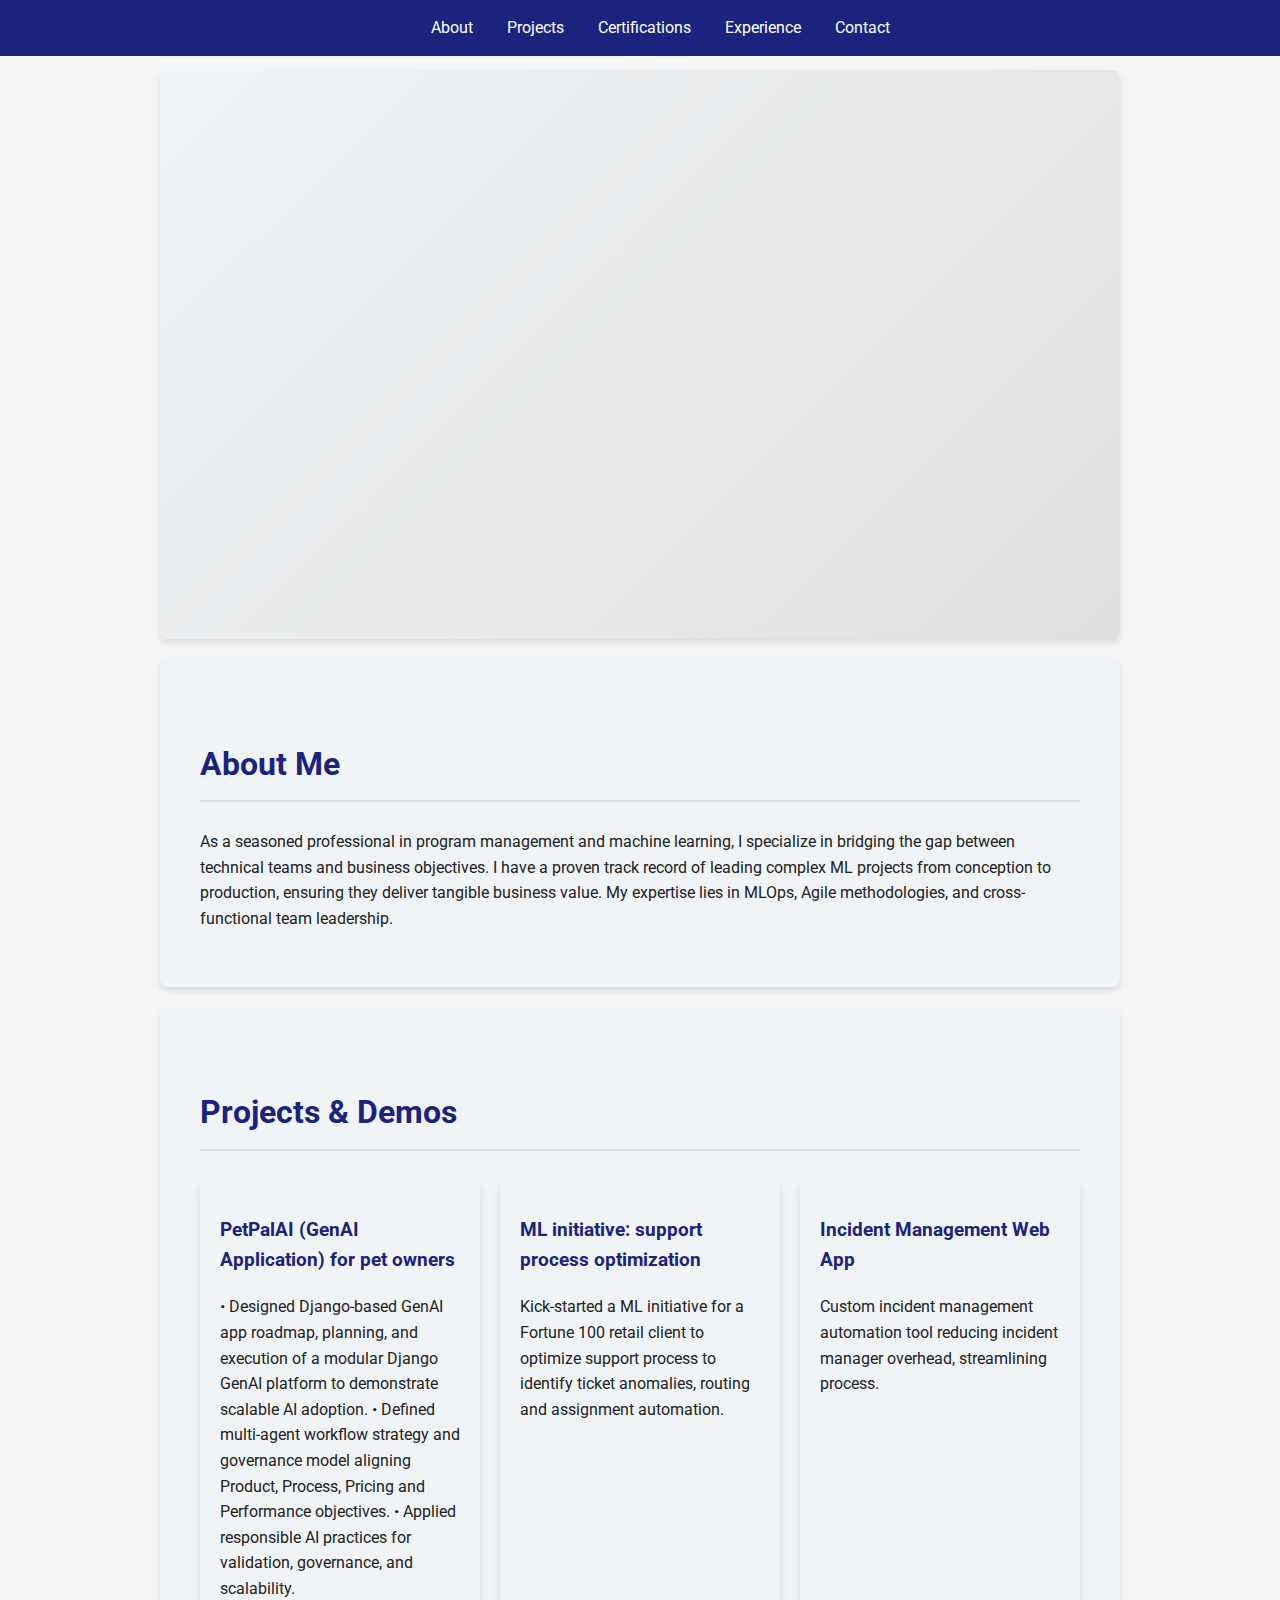
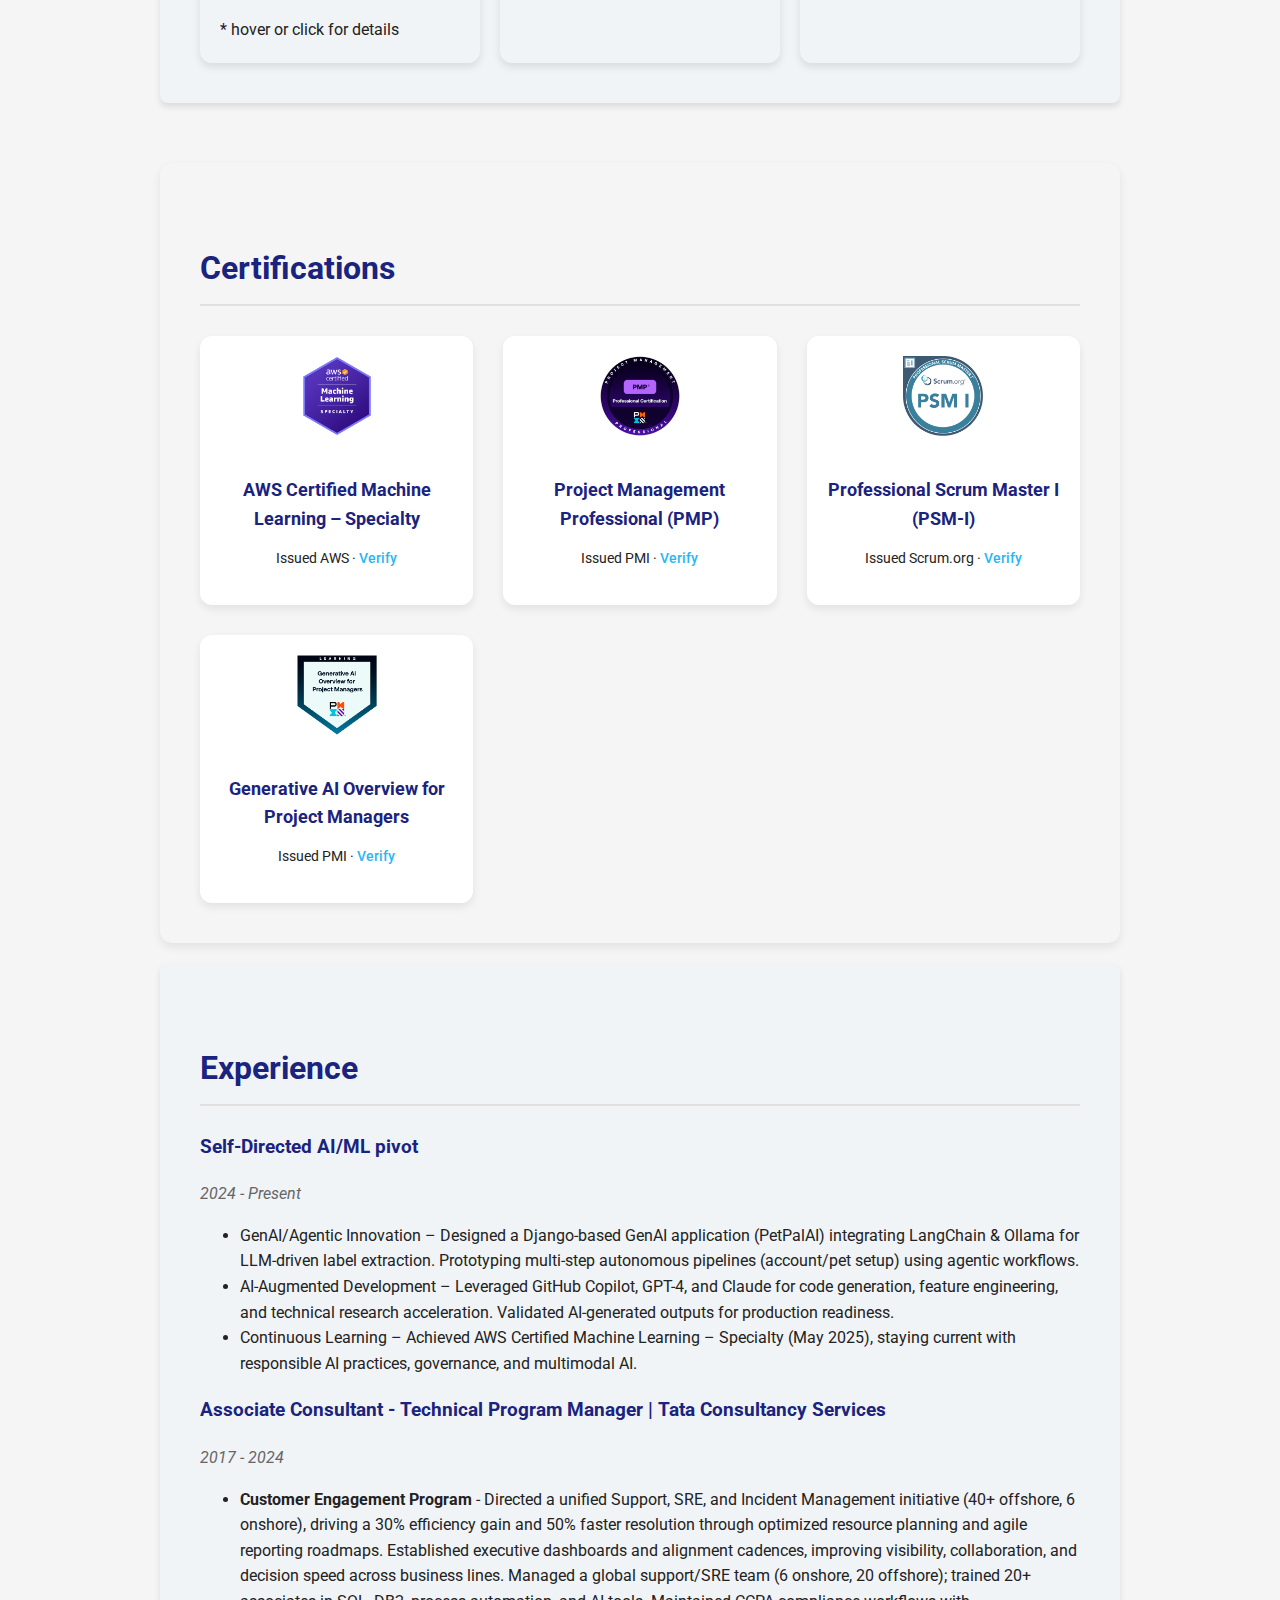
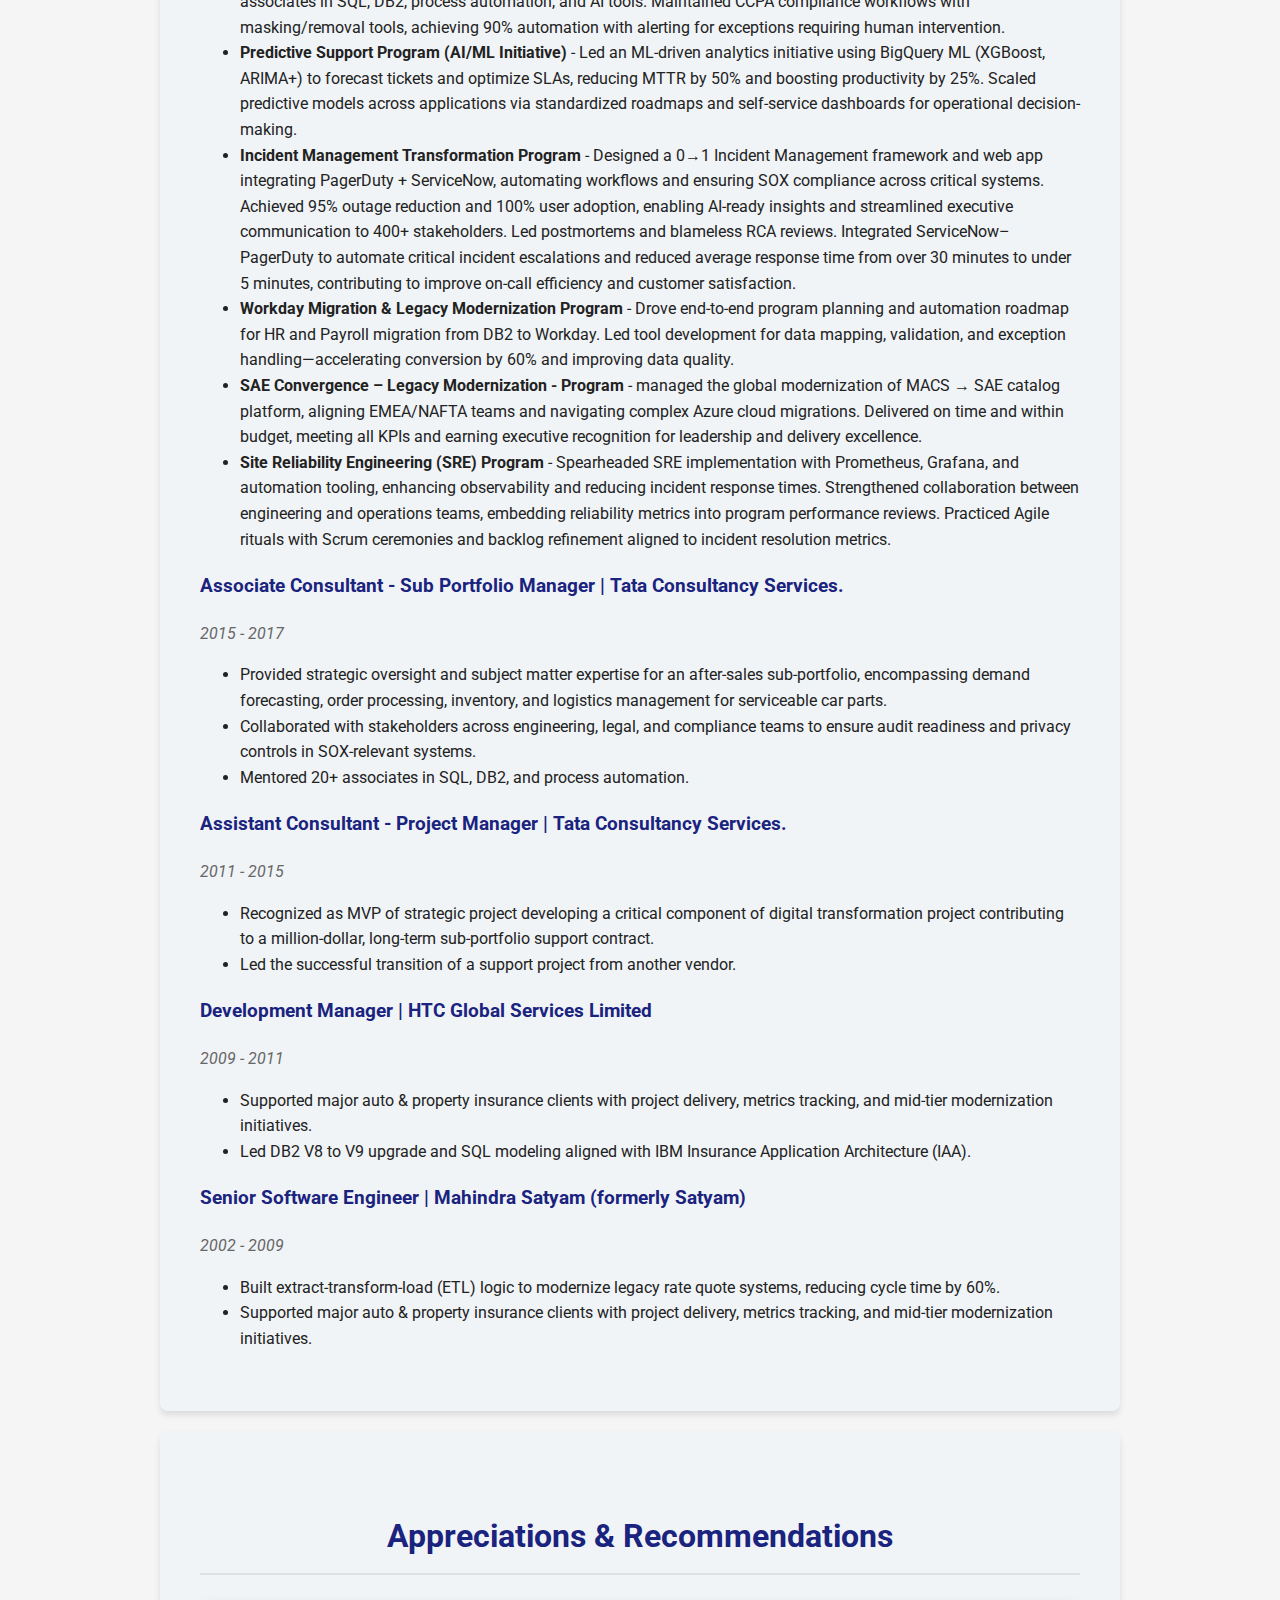
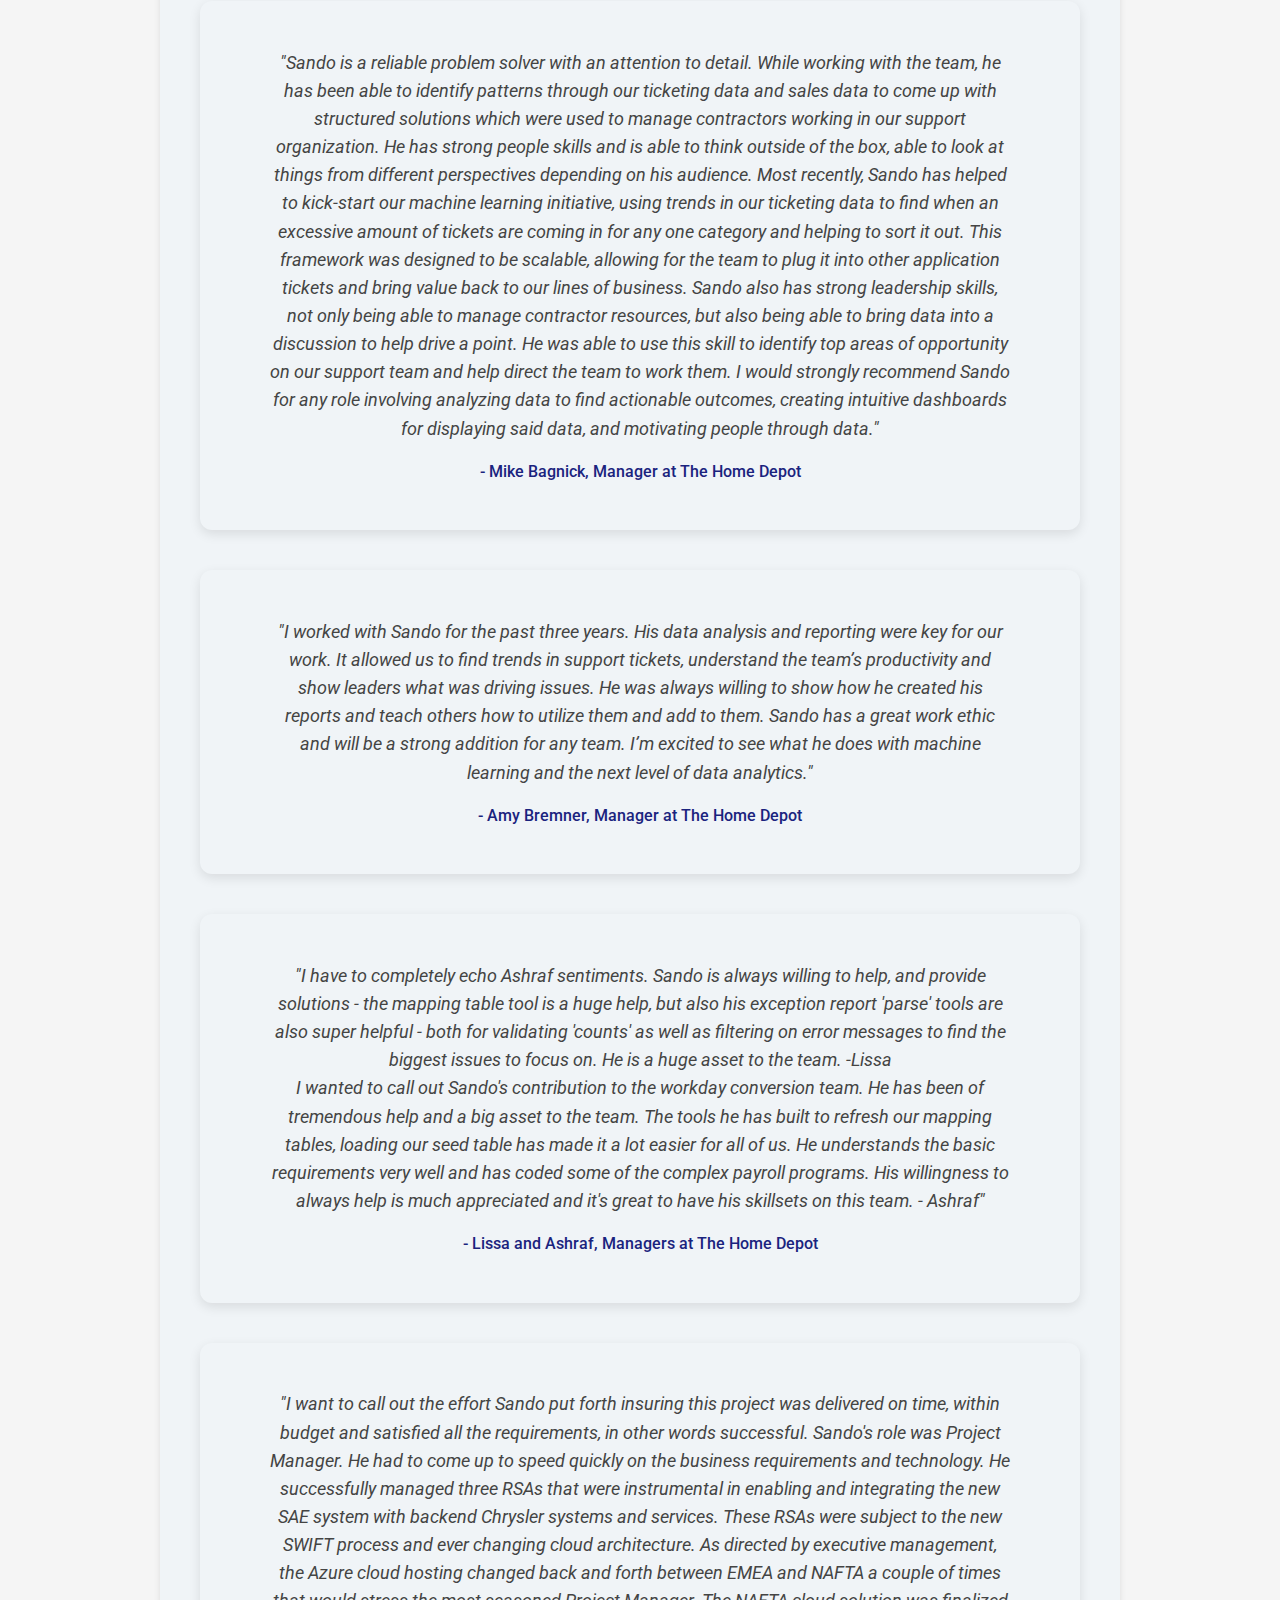
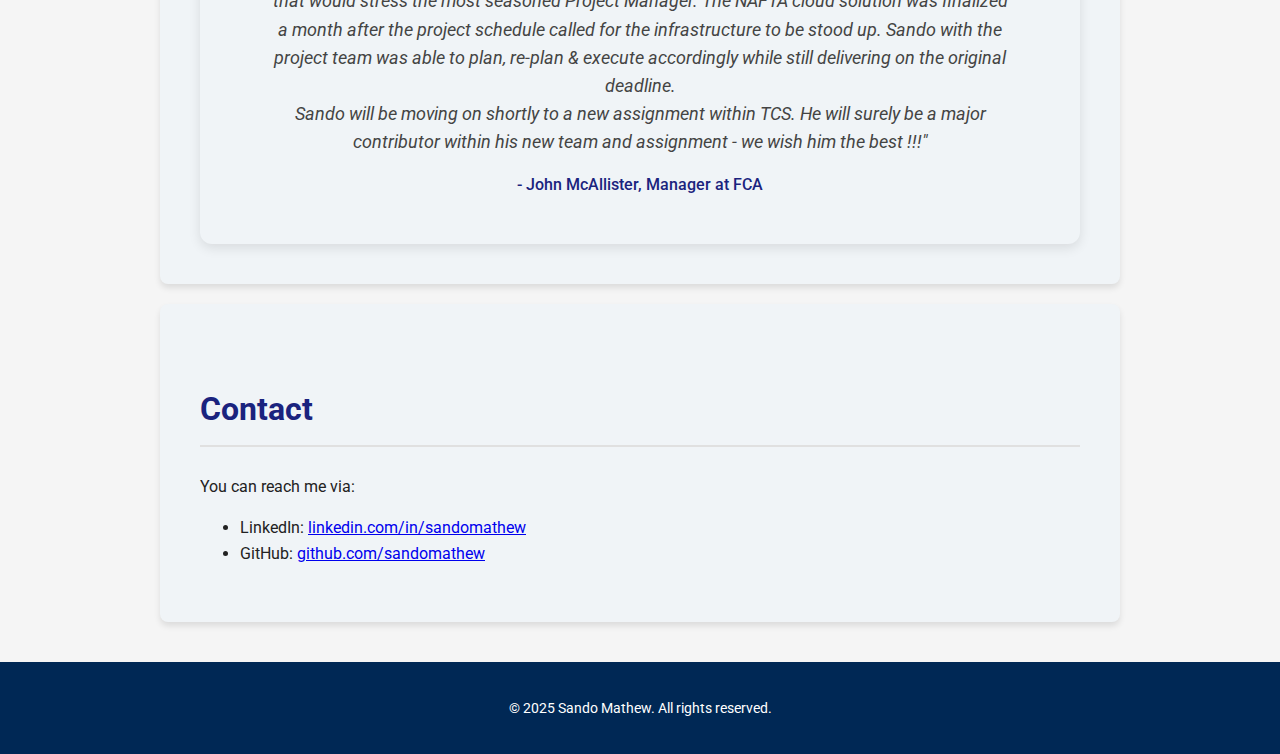
<file: index.html>
<!DOCTYPE html>
<html lang="en">
<head>
    <meta charset="UTF-8">
    <meta name="viewport" content="width=device-width, initial-scale=1.0">
    <title>Sando Mathew - Senior Program Manager | AI & ML Leader</title>
    <link rel="stylesheet" href="styles.css">
    <link href="https://fonts.googleapis.com/css2?family=Roboto:wght@300;400;700&display=swap" rel="stylesheet">
</head>
<body>

    <header>
        <nav class="navbar">
            <a href="#about" class="nav-link">About</a>
            <a href="#projects" class="nav-link">Projects</a>
            <a href="#certifications" class="nav-link">Certifications</a>
            <a href="#experience" class="nav-link">Experience</a>
            <a href="#contact" class="nav-link">Contact</a>
        </nav>
    </header>

    <main>
        <section id="hero" class="hero-section">
          <div class="hero-container">
            <div class="hero-text">
              <h1 class="fade-slide">Sando Mathew</h1>
              <h2 class="fade-slide delay1"> Senior Program Manager | AI & ML Leader </h2>
              <p class="fade-slide delay2">
                Driving digital transformation, AI/ML innovation, and enterprise-scale modernization.
                20+ years experience leading global teams and delivering $10M+ strategic programs.
              </p>
<!--              <div class="hero-buttons fade-slide delay3">-->
<!--                <a href="#projects" class="btn-primary">View Projects</a>-->
<!--                <a href="Sando_Mathew_Resume.pdf" class="btn-secondary" target="_blank">Download Resume</a>-->
<!--              </div>-->
              <div class="hero-buttons fade-slide delay3">
                  <div class="hero-badges">
                      <a href="https://www.linkedin.com/in/sandomathew" target="_blank">
                        <img src="images/Badges/LinkedIn.png" alt="LinkedIn" class="cert-badge" >
                      </a>
                      <a href="https://github.com/sandomathew" target="_blank">
                        <img src="images/Badges/github.png" alt="GitHub" class="cert-badge">
                      </a>
                      <a href="https://www.credly.com/badges/6bbac09e-1a74-4b70-8c22-c7da26a777e6/public_url" target="_blank">
                        <img src="images/Badges/mls.png" alt="AWS Machine Learning Specialty" class="cert-badge">
                      </a>
                      <a href="https://www.credly.com/badges/20fe50a8-3d65-4334-889a-e307dcb56165/public_url" target="_blank">
                        <img src="images/Badges/psm.png" alt="Professional Scrum Master I (PSM-I)" class="cert-badge">
                      </a>
                      <a href="https://www.credly.com/badges/136e7559-2525-4cb7-88a8-2105c59c1699/public_url" target="_blank">
                        <img src="images/Badges/pmp.png" alt="Project Management Professional (PMP)" class="cert-badge">
                      </a>
                  </div>
              </div>
            </div>
            <div class="hero-image fade-slide delay2">
              <img src="images/profile/profile.png" alt="Sando Mathew Profile Picture">
            </div>
          </div>
        </section>

        <section id="about">
            <h2>About Me</h2>
            <p>
                As a seasoned professional in program management and machine learning, I specialize in bridging the gap between technical teams and business objectives. I have a proven track record of leading complex ML projects from conception to production, ensuring they deliver tangible business value. My expertise lies in MLOps, Agile methodologies, and cross-functional team leadership.
            </p>
        </section>

        <section id="projects">
          <h2>Projects & Demos</h2>
          <div class="project-grid">
            <div class="project-card">
              <h3>PetPalAI (GenAI Application) for pet owners</h3>
              <p>• Designed Django-based GenAI app roadmap, planning, and execution of a modular Django GenAI platform to demonstrate scalable AI adoption.
                    • Defined multi-agent workflow strategy and governance model aligning Product, Process, Pricing and Performance objectives. • Applied responsible AI practices for validation, governance, and scalability.</p>
              * hover or click for details
              <div class="project-hover">
                <p><strong>Stack:</strong> Django, LangChain, Ollama, RAG, Vector DB</p>
                <p><strong>Outcomes:</strong> Validated multi-agent workflows, applied Responsible AI practices.</p>
                <a href="petpalai.html">View details</a>
              </div>
            </div>
            <div class="project-card">
              <h3>ML initiative: support process optimization</h3>
              <p>Kick-started a ML initiative for a Fortune 100 retail client to optimize support process to identify ticket anomalies, routing and assignment automation. </p>
              <div class="project-hover">
                <p><strong>Stack:</strong> BQML, ARIMA+, XGBOOST, Linear and Logistic Regression, Python, BigQuery, SQL</p>
                <p><strong>Outcomes:</strong> Reduced MTTR by 50%, productivity increase by 75%, SLA optimization, improved customer satisfaction.</p>
              </div>
            </div>
            <div class="project-card">
              <h3>Incident Management Web App</h3>
              <p>Custom incident management automation tool reducing incident manager overhead, streamlining process.</p>
              <div class="project-hover">
                <p><strong>Stack:</strong> Python, Django, Pandas, Matplotlib, ServiceNow and PagerDuty API integrations</p>
                <p><strong>Outcomes:</strong> Reduced change outages by 95%, 100% adoption by incident managers, features incorporated to MIM.</p>
              </div>
            </div>
          </div>
        </section>
        <section id="certifications">
          <h2>Certifications</h2>
          <div class="cert-grid">

            <div class="cert-card">
              <img src="images/Badges/mls.png" alt="AWS Machine Learning Specialty">
              <div class="cert-info">
                <h3>AWS Certified Machine Learning – Specialty</h3>
                <p>Issued AWS · <a href="https://www.credly.com/badges/6bbac09e-1a74-4b70-8c22-c7da26a777e6/public_url" target="_blank">Verify</a></p>
              </div>
            </div>

            <div class="cert-card">
              <img src="images/Badges/pmp.png" alt="PMP Certification">
              <div class="cert-info">
                <h3>Project Management Professional (PMP)</h3>
                <p>Issued PMI · <a href="https://www.credly.com/badges/136e7559-2525-4cb7-88a8-2105c59c1699/public_url" target="_blank">Verify</a></p>
              </div>
            </div>

            <div class="cert-card">
              <img src="images/Badges/psm.png" alt="Professional Scrum Master I">
              <div class="cert-info">
                <h3>Professional Scrum Master I (PSM-I)</h3>
                <p>Issued Scrum.org · <a href="https://www.credly.com/badges/20fe50a8-3d65-4334-889a-e307dcb56165/public_url" target="_blank">Verify</a></p>
              </div>
            </div>

            <div class="cert-card">
              <img src="images/Badges/genaiPM.png" alt="Generative AI Overview for Project Managers">
              <div class="cert-info">
                <h3>Generative AI Overview for Project Managers</h3>
                <p>Issued PMI · <a href="https://www.credly.com/badges/92f5a990-3a4f-42a6-b498-7d3e5e0d5834/public_url" target="_blank">Verify</a></p>
              </div>
            </div>

          </div>
        </section>

        <section id="experience">
            <h2>Experience</h2>
            <div class="job-item">
                <h3>Self-Directed AI/ML pivot </h3>
                <p class="duration">2024 - Present</p>
                <ul>
                    <li>GenAI/Agentic Innovation – Designed a Django-based GenAI application (PetPalAI) integrating LangChain & Ollama for LLM-driven label extraction. Prototyping multi-step autonomous pipelines (account/pet setup) using agentic workflows.</li>
                    <li>AI-Augmented Development – Leveraged GitHub Copilot, GPT-4, and Claude for code generation, feature engineering, and technical research acceleration. Validated AI-generated outputs for production readiness.</li>
                    <li>Continuous Learning – Achieved AWS Certified Machine Learning – Specialty (May 2025), staying current with responsible AI practices, governance, and multimodal AI.</li>
                </ul>
            </div>
            <div class="job-item">
                <h3>Associate Consultant - Technical Program Manager | Tata Consultancy Services</h3>
                <p class="duration">2017 - 2024</p>
                <ul>
                    <li><b>Customer Engagement Program</b> - Directed a unified Support, SRE, and Incident Management initiative (40+ offshore, 6 onshore), driving a 30% efficiency gain and 50% faster resolution through optimized resource planning and agile reporting roadmaps. Established executive dashboards and alignment cadences, improving visibility, collaboration, and decision speed across business lines. Managed a global support/SRE team (6 onshore, 20 offshore); trained 20+ associates in SQL, DB2, process automation, and AI tools. Maintained CCPA compliance workflows with masking/removal tools, achieving 90% automation with alerting for exceptions requiring human intervention.</li>
                    <li><b>Predictive Support Program (AI/ML Initiative)</b> - Led an ML-driven analytics initiative using BigQuery ML (XGBoost, ARIMA+) to forecast tickets and optimize SLAs, reducing MTTR by 50% and boosting productivity by 25%. Scaled predictive models across applications via standardized roadmaps and self-service dashboards for operational decision-making.</li>
                    <li><b>Incident Management Transformation Program</b> - Designed a 0→1 Incident Management framework and web app integrating PagerDuty + ServiceNow, automating workflows and ensuring SOX compliance across critical systems. Achieved 95% outage reduction and 100% user adoption, enabling AI-ready insights and streamlined executive communication to 400+ stakeholders. Led postmortems and blameless RCA reviews. Integrated ServiceNow–PagerDuty to automate critical incident escalations and reduced average response time from over 30 minutes to under 5 minutes, contributing to improve on-call efficiency and customer satisfaction.</li>
                    <li><b>Workday Migration & Legacy Modernization Program</b> - Drove end-to-end program planning and automation roadmap for HR and Payroll migration from DB2 to Workday. Led tool development for data mapping, validation, and exception handling—accelerating conversion by 60% and improving data quality.</li>
                    <li><b>SAE Convergence – Legacy Modernization - Program</b> - managed the global modernization of MACS → SAE catalog platform, aligning EMEA/NAFTA teams and navigating complex Azure cloud migrations. Delivered on time and within budget, meeting all KPIs and earning executive recognition for leadership and delivery excellence.</li>
                    <li><b>Site Reliability Engineering (SRE) Program </b> - Spearheaded SRE implementation with Prometheus, Grafana, and automation tooling, enhancing observability and reducing incident response times. Strengthened collaboration between engineering and operations teams, embedding reliability metrics into program performance reviews. Practiced Agile rituals with Scrum ceremonies and backlog refinement aligned to incident resolution metrics.</li>
                </ul>
            </div>
            <div class="job-item">
                <h3>Associate Consultant - Sub Portfolio Manager | Tata Consultancy Services.</h3>
                <p class="duration">2015 - 2017</p>
                <ul>
                    <li>Provided strategic oversight and subject matter expertise for an after-sales sub-portfolio, encompassing demand forecasting, order processing, inventory, and logistics management for serviceable car parts.</li>
                    <li>Collaborated with stakeholders across engineering, legal, and compliance teams to ensure audit readiness and privacy controls in SOX-relevant systems.</li>
                    <li>Mentored 20+ associates in SQL, DB2, and process automation.</li>
                </ul>
            </div>
            <div class="job-item">
                <h3>Assistant Consultant - Project Manager | Tata Consultancy Services.</h3>
                <p class="duration">2011 - 2015</p>
                <ul>
                    <li>Recognized as MVP of strategic project developing a critical component of digital transformation project contributing to a million-dollar, long-term sub-portfolio support contract.</li>
                    <li>Led the successful transition of a support project from another vendor.</li>
                </ul>
            </div>
            <div class="job-item">
                <h3>Development Manager | HTC Global Services Limited</h3>
                <p class="duration">2009 - 2011</p>
                <ul>
                    <li>Supported major auto & property insurance clients with project delivery, metrics tracking, and mid-tier modernization initiatives.</li>
                    <li>Led DB2 V8 to V9 upgrade and SQL modeling aligned with IBM Insurance Application Architecture (IAA).</li>
                </ul>
            </div>
            <div class="job-item">
                <h3>Senior Software Engineer | Mahindra Satyam (formerly Satyam)</h3>
                <p class="duration">2002 - 2009</p>
                <ul>
                    <li>Built extract-transform-load (ETL) logic to modernize legacy rate quote systems, reducing cycle time by 60%.</li>
                    <li>Supported major auto & property insurance clients with project delivery, metrics tracking, and mid-tier modernization initiatives.</li>
                </ul>
            </div>
        </section>

        <section id="testimonials">
            <h2>Appreciations & Recommendations</h2>
            <div class="testimonial-container">
                <div class="testimonial-item">
                    <blockquote class="testimonial-text">
                        "Sando is a reliable problem solver with an attention to detail. While working with the team, he has been able to identify patterns through our ticketing data and sales data to come up with structured solutions which were used to manage contractors working in our support organization. He has strong people skills and is able to think outside of the box, able to look at things from different perspectives depending on his audience.

        Most recently, Sando has helped to kick-start our machine learning initiative, using trends in our ticketing data to find when an excessive amount of tickets are coming in for any one category and helping to sort it out. This framework was designed to be scalable, allowing for the team to plug it into other application tickets and bring value back to our lines of business.

        Sando also has strong leadership skills, not only being able to manage contractor resources, but also being able to bring data into a discussion to help drive a point. He was able to use this skill to identify top areas of opportunity on our support team and help direct the team to work them.

        I would strongly recommend Sando for any role involving analyzing data to find actionable outcomes, creating intuitive dashboards for displaying said data, and motivating people through data."
                    </blockquote>
                    <p class="testimonial-author">- Mike Bagnick, Manager at The Home Depot</p>
                    <div class="testimonial-image-wrapper">
                        <img src="images/recommendations/recommendation1.png" alt="Full recommendation from Mike" class="testimonial-image-hover">
                    </div>
                </div>

                <div class="testimonial-item">
                    <blockquote class="testimonial-text">
                        "I worked with Sando for the past three years. His data analysis and reporting were key for our work. It allowed us to find trends in support tickets, understand the team’s productivity and show leaders what was driving issues. He was always willing to show how he created his reports and teach others how to utilize them and add to them. Sando has a great work ethic and will be a strong addition for any team. I’m excited to see what he does with machine learning and the next level of data analytics."
                    </blockquote>
                    <p class="testimonial-author">-
        Amy Bremner, Manager at The Home Depot</p>
                    <div class="testimonial-image-wrapper">
                        <img src="images/recommendations/recommendation2.png" alt="Full recommendation from Amy" class="testimonial-image-hover">
                    </div>
                </div>

                <div class="testimonial-item">
                    <blockquote class="testimonial-text">
                        "I have to completely echo Ashraf sentiments. Sando is always willing to help, and provide solutions - the mapping table tool is a huge help, but also his exception report 'parse' tools are also super helpful - both for validating
        'counts' as well as filtering on error messages to find the biggest issues to focus on. He is a huge asset to the team. -Lissa <br> I wanted to call out Sando's contribution to the workday conversion team.
        He has been of tremendous help and a big asset to the team. The tools he has built to refresh our mapping tables, loading our seed table has made it a lot easier for all of us.
        He understands the basic requirements very well and has coded some of the complex payroll programs. His willingness to always help is much appreciated and it's great to have his skillsets on this team. - Ashraf"
                    </blockquote>
                    <p class="testimonial-author">-
        Lissa and Ashraf, Managers at The Home Depot</p>
                    <div class="testimonial-image-wrapper">
                        <img src="images/recommendations/recommendation3.png" alt="Full recommendation from Lissa and Ashraf" class="testimonial-image-hover">
                    </div>
                </div>

                <div class="testimonial-item">
                    <blockquote class="testimonial-text">
                        "I want to call out the effort Sando put forth insuring this project was delivered on time, within budget and satisfied all the requirements, in other words successful. Sando's role was Project Manager. He had to come up to speed quickly on the business requirements and technology. He successfully managed three RSAs that were instrumental in enabling and integrating the new SAE system with backend Chrysler systems and services. These RSAs were subject to the new SWIFT process and ever changing cloud architecture. As directed by executive management, the Azure cloud hosting changed back and forth between EMEA and NAFTA a couple of times that would stress the most seasoned Project Manager. The NAFTA cloud solution was finalized a month after the project schedule called for the infrastructure to be stood up. Sando with the project team was able to plan, re-plan & execute accordingly while still delivering on the original deadline. <br>
        Sando will be moving on shortly to a new assignment within TCS. He will surely be a major contributor within his new team and assignment - we wish him the best !!!"
                    </blockquote>
                    <p class="testimonial-author">-
        John McAllister, Manager at FCA</p>
                    <div class="testimonial-image-wrapper">
                        <img src="images/recommendations/recommendation4.png" alt="Full recommendation from John" class="testimonial-image-hover">
                    </div>
                </div>
                </div>
        </section>

        <section id="contact">
            <h2>Contact</h2>
            <p>You can reach me via:</p>
            <ul>
                <li>LinkedIn: <a href="https://www.linkedin.com/in/sandomathew">linkedin.com/in/sandomathew</a></li>
                <li>GitHub: <a href="https://github.com/sandomathew">github.com/sandomathew</a></li>
            </ul>
        </section>
    </main>

    <footer>
        <p>&copy; 2025 Sando Mathew. All rights reserved.</p>
    </footer>

    <script src="main.js"></script>
</body>
</html>
</file>
<file: styles.css>
/* General Body and Typography */
body {
    font-family: 'Roboto', sans-serif;
    line-height: 1.6;
    margin: 0;
    padding: 0;
    background-color: #f5f5f5; /* Silver background */
    color: #222; /* Charcoal text */
}


/* Container for all content */
main {
    max-width: 960px;
    margin: 0 auto;
    padding: 20px;
}

/* Headings */
h1, h2, h3 {
    font-weight: 700;
    color: #1a237e; /* Navy */
}

h1 {
    font-size: 2.5em;
    margin-bottom: 0.2em;
}

h2 {
    font-size: 2em;
    border-bottom: 2px solid #e0e0e0; /* Subtle divider */
    padding-bottom: 10px;
    margin-top: 40px;
}

/* Navigation Bar */
.navbar {
    position: fixed;
    top: 0;               
    left: 0;
    width: 100%;
    background-color: #1a237e;
    padding: 15px 20px;
    text-align: center;
    z-index: 1000;
}


.nav-link {
    color: white;
    text-decoration: none;
    font-weight: 400;
    margin: 0 15px;
    transition: color 0.3s ease;
}

.nav-link:hover {
    color: #29b6f6 /* Cyan accent on hover */
}



/* Hero Section */
.hero-section {
    margin-top: 50px;	
    padding: 80px 20px;
    background: linear-gradient(135deg,#f0f4f7, #e0e0e0);
    color: white;
    display: flex;
    justify-content: center;
    align-items: center;
}

.hero-container {
    display: flex;
    flex-wrap: wrap;
    max-width: 1100px;
    align-items: center;
    gap: 40px;
}

.hero-text {
    flex: 1;
    min-width: 300px;
}

.hero-text h1 {
    font-size: 3rem;
    margin: 0 0 10px;
    color: #1a237e;
}

.hero-text h2 {
    font-size: 1.5rem;
    margin: 0 0 20px;
    color: #29b6f6; /* Cyan accent */
}

.hero-text p {
    font-size: 1.1rem;
    color: #444;
    line-height: 1.6;
    margin-bottom: 20px;
}

.hero-buttons {
    display: flex;
    gap: 15px;
}

.btn-primary, .btn-secondary {
    padding: 10px 20px;
    border-radius: 6px;
    text-decoration: none;
    transition: background 0.3s ease, transform 0.2s ease;
}

.btn-primary {
    background: #002855;
    color: #fff;
}

.btn-primary:hover {
    background: #29b6f6; /* Cyan accent on hover */
    color: #002855;
    transform: translateY(-2px);
}

.btn-secondary {
    background: #b2dfdb;
    color: #002855;
}

.btn-secondary:hover {
    background: #80cbc4;
    transform: translateY(-2px);
}

.hero-image img {
    max-width: 280px;
    border-radius: 50%;
    box-shadow: 0 6px 12px rgba(0,0,0,0.15);
}

/* Fade + slide animation */
.fade-slide {
    opacity: 0;
    transform: translateY(20px);
    animation: fadeSlide 0.8s forwards;
}

.fade-slide.delay1 { animation-delay: 0.3s; }
.fade-slide.delay2 { animation-delay: 0.6s; }
.fade-slide.delay3 { animation-delay: 0.9s; }

@keyframes fadeSlide {
    to {
        opacity: 1;
        transform: translateY(0);
    }
}

.hero-badges {
    display: flex;
    gap: 20px;
    margin-top: 80px;
}

.cert-badge {
    height: 60px;
    filter: drop-shadow(0 2px 6px rgba(0,0,0,0.15));
    transition: transform 0.3s ease;
}

.cert-badge:hover {
    transform: scale(1.1);
}

/* Project Sections */
section {
    background-color: #f0f4f7; /* A soft, elegant background for the bubble */
    padding: 40px;
    margin-bottom: 20px;
    border-radius: 8px;
    box-shadow: 0 4px 6px rgba(0, 0, 0, 0.1);
}

.job-item, .project-item {
    margin-bottom: 20px;
}

.duration {
    font-style: italic;
    color: #666;
}

.project-item a {
    text-decoration: none;
    color: #007bff; /* A standard link color */
}

.project-item a:hover {
    text-decoration: underline;
}

.project-grid {
    display: grid;
    grid-template-columns: repeat(auto-fit, minmax(280px, 1fr));
    gap: 20px;
    margin-top: 20px;
}

.project-card {
    position: relative;
    background-color: #f0f4f7; /* A soft, elegant background for the bubble */
    padding: 20px;
    border-radius: 12px;
    box-shadow: 0 4px 8px rgba(0,0,0,0.1);
    transition: transform 0.3s ease, box-shadow 0.3s ease;
    overflow: hidden;
}

.project-card:hover {
    transform: translateY(-5px);
    box-shadow: 0 8px 16px rgba(0,0,0,0.15);
}

.project-hover {
    position: absolute;
    inset: 0;
    background: #1a237e; /* Navy */
    color: white;
    opacity: 0;
    padding: 20px;
    border-radius: 12px;
    display: flex;
    flex-direction: column;
    justify-content: center;
    transition: opacity 0.3s ease;
}

.project-card:hover .project-hover {
    opacity: 1;
}

.project-hover a {
    margin-top: 10px;
    color: #b2dfdb;
    text-decoration: underline;
}

/* Testimonials/Appreciations */
.testimonial-grid {
    display: grid;
    grid-template-columns: repeat(auto-fit, minmax(250px, 1fr));
    gap: 20px;
    margin-top: 20px;
}

.screenshot-img {
    width: 100%;
    height: auto;
    border-radius: 8px;
    border: 1px solid #ddd;
    box-shadow: 0 2px 4px rgba(0, 0, 0, 0.05);
}


/* Footer */
footer {
    text-align: center;
    padding: 20px;
    background-color: #002855;
    color: white;
    font-size: 0.9em;
}

/* Certifications Sections */
#certifications {
    margin-top: 60px;
    background-color: #f5f5f5; /* Light silver */
    padding: 40px;
    border-radius: 12px;
    box-shadow: 0 4px 10px rgba(0,0,0,0.08);
}

.cert-grid {
    display: grid;
    grid-template-columns: repeat(auto-fit, minmax(250px, 1fr));
    gap: 30px;
    margin-top: 30px;
}

.cert-card {
    background-color: white;
    border-radius: 12px;
    padding: 20px;
    text-align: center;
    box-shadow: 0 4px 8px rgba(0,0,0,0.08);
    transition: transform 0.3s ease, box-shadow 0.3s ease;
}

.cert-card:hover {
    transform: translateY(-5px);
    box-shadow: 0 8px 16px rgba(0,0,0,0.15);
}

.cert-card img {
    height: 80px;
    margin-bottom: 15px;
}

.cert-info h3 {
    font-size: 1.1rem;
    color: #1a237e; /* Navy */
    margin-bottom: 8px;
}

.cert-info p {
    font-size: 0.9rem;
    color: #222; /* Charcoal text */
}

.cert-info a {
    color: #29b6f6; /* Cyan accent */
    text-decoration: none;
    font-weight: 500;
}

.cert-info a:hover {
    text-decoration: underline;
    color: #66bb6a; /* Green hover accent */
}


/* Testimonial Section Styles */
#testimonials {
    text-align: center;
}

.testimonial-container {
    display: flex;
    flex-direction: column;
    gap: 40px; /* Space between each testimonial item */
    margin-top: 20px;
}

.testimonial-item {
    position: relative; /* This is crucial for positioning the image */
    background-color: #f0f4f7; /* A soft, elegant background for the bubble */
    padding: 30px;
    border-radius: 12px;
    box-shadow: 0 4px 12px rgba(0, 0, 0, 0.1);
    transition: transform 0.3s ease, box-shadow 0.3s ease;
}

.testimonial-item:hover {
    transform: translateY(-5px); /* Lift the bubble slightly on hover */
    box-shadow: 0 8px 20px rgba(0, 0, 0, 0.15);
}

.testimonial-text {
    font-size: 1.1em;
    font-style: italic;
    color: #444;
    margin-bottom: 10px;
}

.testimonial-author {
    font-weight: 500;
    color: #1a237e; /* Navy names */
}

/* Styles for the Hover Image */
.testimonial-image-wrapper {
    position: absolute; /* Position it relative to the testimonial-item */
    top: 50%;
    left: 105%; /* Position to the right of the bubble */
    transform: translateY(-50%);
    width: 350px; /* Adjust as needed */
    z-index: 10;
    pointer-events: none; /* This is key - it allows the hover to persist */
    opacity: 0; /* Initially hidden */
    transition: opacity 0.3s ease;
    filter: drop-shadow(0 4px 10px rgba(0, 0, 0, 0.15));
}

.testimonial-image-hover {
    width: 100%;
    border-radius: 8px;
    border: 1px solid #ddd;
}

/* The magic: show the image on hover */
.testimonial-item:hover .testimonial-image-wrapper {
    opacity: 1;
}

/* Mobile Responsiveness */
@media (max-width: 768px) {
    	.video-card {
    f	lex-direction: column;
    }

    .video-card video {
     	border-radius: 12px 12px 0 0;
     	max-width: 100%;
    }
    .testimonial-image-wrapper {
        position: static; /* Stack on top/bottom for smaller screens */
        transform: none;
        width: 100%;
        margin-top: 20px;
        pointer-events: auto; /* Allow clicks on mobile */
        opacity: 1; /* Always visible on mobile to avoid bad UX */
    }
}

/* Video Section */
#demos {
  margin-top: 50px;
  display: flex;
  flex-direction: column;
  gap: 40px;
}

.video-grid {
  display: grid;
  grid-template-columns: repeat(auto-fit, minmax(320px, 1fr));
  gap: 30px;
  margin-top: 20px;
}

.video-card {
  display: flex;
  flex-wrap: wrap;
  align-items: center;
  background-color: #f0f4f7;
  padding: 20px;
  border-radius: 12px;
  box-shadow: 0 4px 8px rgba(0,0,0,0.1);
  overflow: hidden;
  transition: transform 0.3s ease, box-shadow 0.3s ease;
}

.video-card:hover {
  transform: translateY(-5px);
  box-shadow: 0 8px 16px rgba(0,0,0,0.15);
}

.video-card video {
  width: 100%;
  max-width: 480px;
  border-radius: 12px 0 0 12px;
  box-shadow: 0 2px 8px rgba(0,0,0,0.1);
}

.video-desc h3 {
  color: #1a237e;
  margin-bottom: 8px;
}

.video-desc {
  color: #444;
  font-size: 0.95rem;
  flex: 1;
  padding: 20px;
}


/* Architecture Section */
.architecture-section {
  margin: 40px 0;
  text-align: center;
}

.architecture-img {
  width: 100%;
  max-width: 900px;
  border-radius: 12px;
  box-shadow: 0 6px 14px rgba(0, 0, 0, 0.1);
  transition: transform 0.3s ease;
}

.architecture-img:hover {
  transform: scale(1.02);
}
</file>
